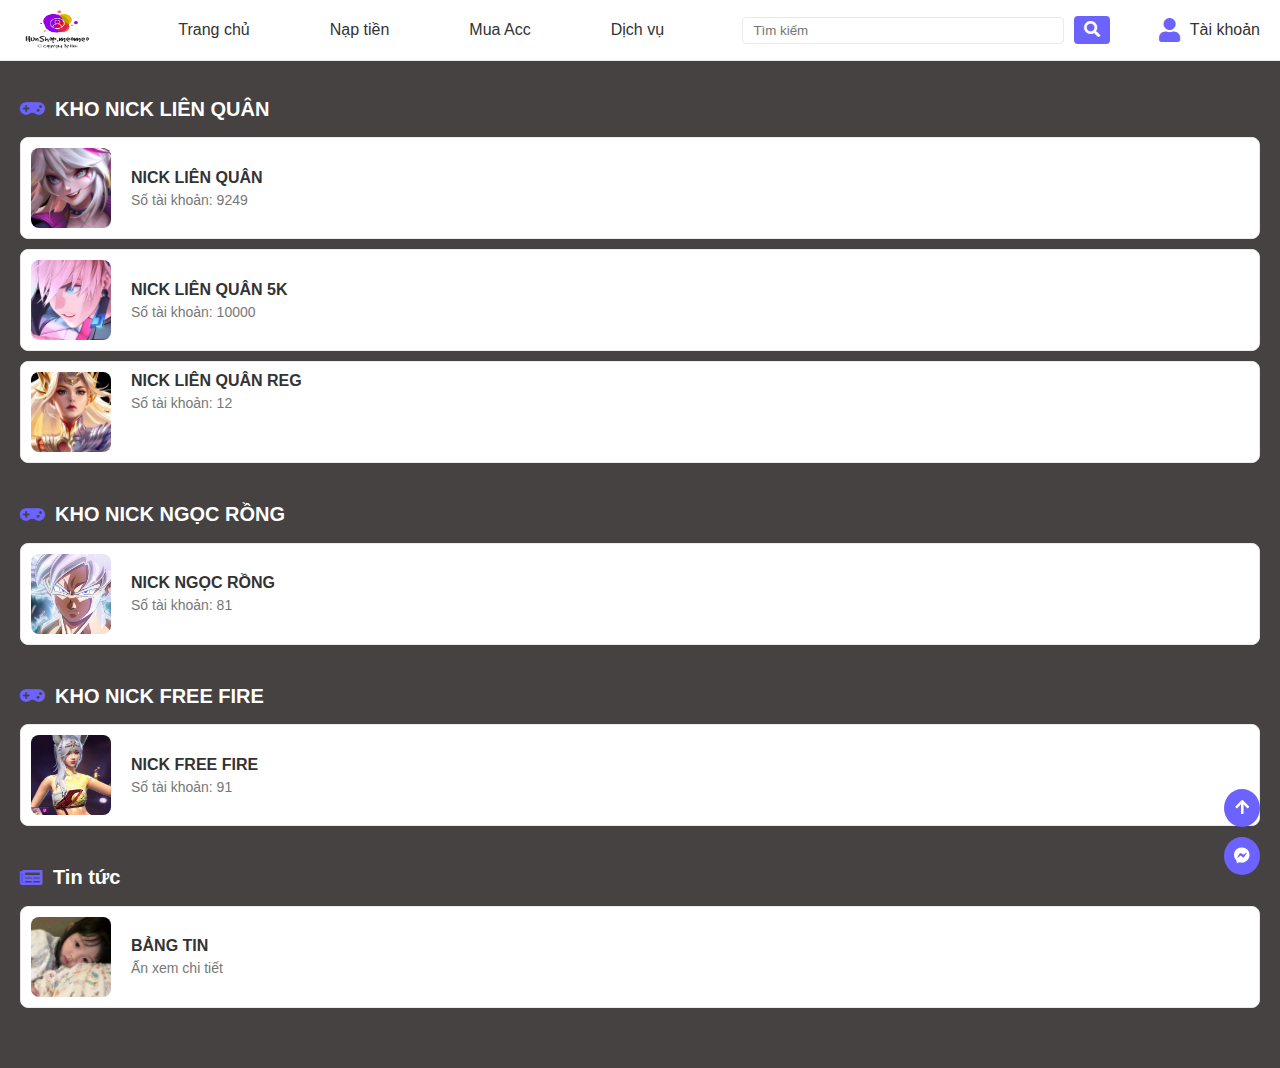
<file: banacc/form.html>
<!DOCTYPE html>
<html>
<head>
    <meta charset="UTF-8">
    <title>Shop Game</title>
    <link href="https://cdnjs.cloudflare.com/ajax/libs/font-awesome/5.15.3/css/all.min.css" rel="stylesheet"/>
    <link href="https://fonts.googleapis.com/css2?family=Roboto:wght@400;500;700&display=swap" rel="stylesheet"/>
    <link rel="stylesheet" href="styles.css"> <!-- Liên kết đến tệp CSS -->
</head>
<body>
    <div class="header">
        <img alt="ShopT1 Logo" height="40" src="vc.png" width="80"/>
        <div class="nav">
            <a href="#">Trang chủ</a>
            <a href="#">Nạp tiền</a>
            <a href="#">Mua Acc</a>
            <a href="#">Dịch vụ</a>
        </div>
        <div class="search">
            <input placeholder="Tìm kiếm" type="text"/>
            <button>
                <i class="fas fa-search"></i>
            </button>
        </div>
        <div class="user">
            <i class="fas fa-user"></i>
            <span>Tài khoản</span>
        </div>
    </div>
    <div class="content">
        <div class="section">
            <h2>
                <i class="fas fa-gamepad"></i>
                KHO NICK LIÊN QUÂN
                <a class="view-all" href="#"></a>
            </h2>
            <div class="card">
                <img alt="Nick Ngọc Rồng" height="80" src="aoi1.jpg" width="80"/>
                <div class="details">
                    <h3>NICK LIÊN QUÂN</h3>
                    <p>Số tài khoản: 9249</p>
                </div>
            </div>
            <div class="card">
                <img alt="Nick Liên Minh ĐTCL 5k" height="80" src="lavi.jpg" width="80"/>
                <div class="details">
                    <h3>NICK LIÊN QUÂN 5K</h3>
                    <p>Số tài khoản: 10000</p>
                </div>
            </div>
            <div class="card">
                <a href="reg1.html">
                    <img alt="Nick Liên Minh ĐTCL TFT" height="80" src="yena1.jpg" width="80"/>
                    <div class="details">
                        <h3>NICK LIÊN QUÂN REG</h3>
                        <p>Số tài khoản: 12</p>
                    </div>
                </a>
            </div>
            
        </div>
        <div class="section">
            <h2>
                <i class="fas fa-gamepad"></i>
                KHO NICK NGỌC RỒNG
                <a class="view-all" href="#"></a>
            </h2>
            <div class="card">
                <img alt="Nick Hải Tặc" height="80" src="nro.jpg" width="80"/>
                <div class="details">
                    <h3>NICK NGỌC RỒNG</h3>
                    <p>Số tài khoản: 81</p>
                </div>
            </div>
        </div>
        <div class="section">
            <h2>
                <i class="fas fa-gamepad"></i>
                KHO NICK FREE FIRE
                <a class="view-all" href="#"></a>
            </h2>
            <div class="card">
                <img alt="Nick FI5" height="80" src="ff.jpg" width="80"/>
                <div class="details">
                    <h3>NICK FREE FIRE</h3>
                    <p>Số tài khoản: 91</p>
                </div>
            </div>
        </div>
        <div class="section">
            <h2>
                <i class="fas fa-newspaper"></i>
                Tin tức
                <a class="view-all" href="#"></a>
            </h2>
            <div class="card">
                <img alt="Tin tức" height="80" src="baby.jpg" width="80"/>
                <div class="details">
                    <h3>BẢNG TIN</h3>
                    <p>Ấn xem chi tiết</p>
                </div>
            </div>
        </div>
    </div>
    
    <div class="floating-buttons">
        <a href="#">
            <i class="fas fa-arrow-up"></i>
        </a>
        <a href="#">
            <i class="fab fa-facebook-messenger"></i>
        </a>
    </div>
</body>
</html>
</file>
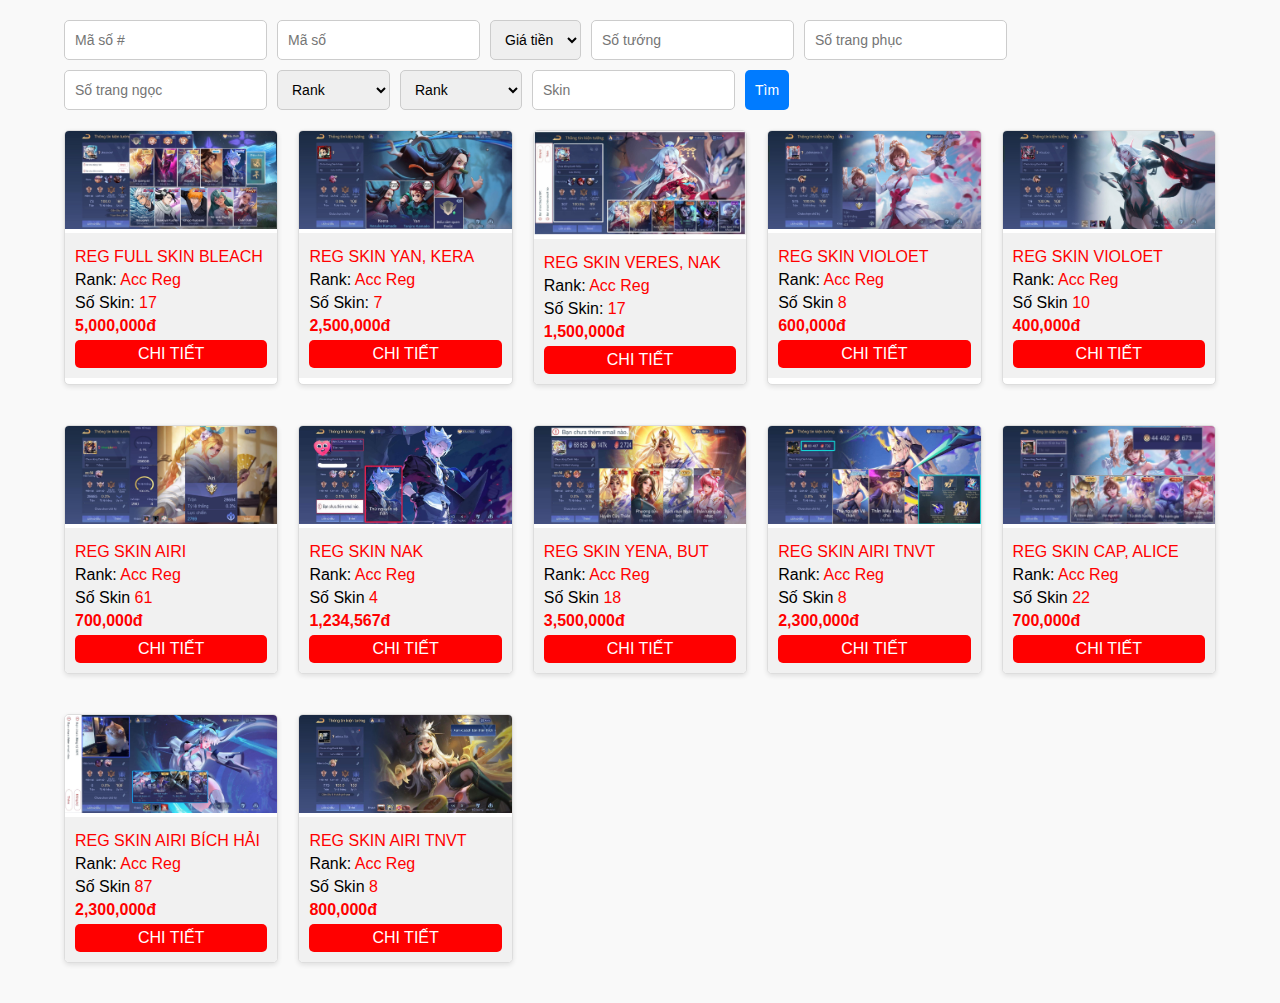
<file: banacc/reg1.html>
<!DOCTYPE html>
<html lang="vi">
<head>
    <meta charset="UTF-8">
    <meta name="viewport" content="width=device-width, initial-scale=1.0">
    <title>Web Page</title>
    <link href="https://cdnjs.cloudflare.com/ajax/libs/font-awesome/5.15.3/css/all.min.css" rel="stylesheet"/>
    <link rel="stylesheet" href="styles1.css"> <!-- Đã đổi tên tệp CSS ở đây -->
</head>
<body>
    <div class="container">
        <div class="filters">
            <input placeholder="Mã số #" type="text"/>
            <input placeholder="Mã số" type="text"/>
            <select>
                <option>Giá tiền</option>
                <option>Tất cả</option>
            </select>
            <input placeholder="Số tướng" type="text"/>
            <input placeholder="Số trang phục" type="text"/>
            <input placeholder="Số trang ngọc" type="text"/>
            <select>
                <option>Rank</option>
                <option>Tất cả rank</option>
            </select>
            <select>
                <option>Rank</option>
                <option>Giá cao nhất</option>
            </select>
            <input placeholder="Skin" type="text"/>
            <button>Tìm</button>
        </div>
        <div class="grid">
            <div class="card">
                <img alt="Game account image 1" src="bleach.jpg"/>
                <div class="card-content">
                    <p><span style="color: red;">REG FULL SKIN BLEACH</span></p>
                    <p>Rank: <span style="color: red;">Acc Reg</span></p>
                    <p>Số Skin: <span style="color: red;">17</span></p>
                    <p class="price">5,000,000đ</p>
                    <div class="details">CHI TIẾT</div>
                </div>
            </div>
            <div class="card">
                <img alt="Game account image 2" src="kerayan.jpg"/>
                <div class="card-content">
                    <p><span style="color: red;">REG SKIN YAN, KERA</span></p>
                    <p>Rank: <span style="color: red;">Acc Reg</span></p>
                    <p>Số Skin: <span style="color: red;">7</span></p>
                    <p class="price">2,500,000đ</p>
                    <div class="details">CHI TIẾT</div>
                </div>
            </div>
            <div class="card">
                <img alt="Game account image 3" src="vereskmn.jpg"/>
                <div class="card-content">
                    <p><span style="color: red;">REG SKIN VERES, NAK</span></p>
                    <p>Rank: <span style="color: red;">Acc Reg</span></p>
                    <p>Số Skin: <span style="color: red;">17</span></p>
                    <p class="price">1,500,000đ</p>
                    <div class="details">CHI TIẾT</div>
                </div>
            </div>
            <div class="card">
                <img alt="Game account image 4" src="vio.jpg"/>
                <div class="card-content">
                    <p><span style="color: red;">REG SKIN VIOLOET</span></p>
                    <p>Rank: <span style="color: red;">Acc Reg</span></p>
                    <p>Số Skin <span style="color: red;">8</span></p>
                    <p class="price">600,000đ</p>
                    <div class="details">CHI TIẾT</div>
                </div>
            </div>
            <div class="card">
                <img alt="Game account image 5" src="vio2.jpg"/>
                <div class="card-content">
                    <p><span style="color: red;">REG SKIN VIOLOET</span></p>
                    <p>Rank: <span style="color: red;">Acc Reg</span></p>
                    <p>Số Skin <span style="color: red;">10</span></p>
                    <p class="price">400,000đ</p>
                    <div class="details">CHI TIẾT</div>
                </div>
            </div>
            <div class="card">
                <img alt="Game account image 6" src="ari.jpg"/>
                <div class="card-content">
                    <p><span style="color: red;">REG SKIN AIRI</span></p>
                    <p>Rank: <span style="color: red;">Acc Reg</span></p>
                    <p>Số Skin <span style="color: red;">61</span></p>
                    <p class="price">700,000đ</p>
                    <div class="details">CHI TIẾT</div>
                </div>
            </div>
            <div class="card">
                <img alt="Game account image 7" src="nakvt.jpg"/>
                <div class="card-content">
                    <p><span style="color: red;">REG SKIN NAK</span></p>
                    <p>Rank: <span style="color: red;">Acc Reg</span></p>
                    <p>Số Skin <span style="color: red;">4</span></p>
                    <p class="price">1,234,567đ</p>
                    <div class="details">CHI TIẾT</div>
                </div>
            </div>
            <div class="card">
                <img alt="Game account image 8" src="yena.jpg"/>
                <div class="card-content">
                    <p><span style="color: red;">REG SKIN YENA, BUT</span></p>
                    <p>Rank: <span style="color: red;">Acc Reg</span></p>
                    <p>Số Skin <span style="color: red;">18</span></p>
                    <p class="price">3,500,000đ</p>
                    <div class="details">CHI TIẾT</div>
                </div>
            </div>
            <div class="card">
                <img alt="Game account image 8" src="arivt2.jpg"/>
                <div class="card-content">
                    <p><span style="color: red;">REG SKIN AIRI TNVT</span></p>
                    <p>Rank: <span style="color: red;">Acc Reg</span></p>
                    <p>Số Skin <span style="color: red;">8</span></p>
                    <p class="price">2,300,000đ</p>
                    <div class="details">CHI TIẾT</div>
                </div>
            </div>
            <div class="card">
                <img alt="Game account image 8" src="cap.jpg"/>
                <div class="card-content">
                    <p><span style="color: red;">REG SKIN CAP, ALICE</span></p>
                    <p>Rank: <span style="color: red;">Acc Reg</span></p>
                    <p>Số Skin <span style="color: red;">22</span></p>
                    <p class="price">700,000đ</p>
                    <div class="details">CHI TIẾT</div>
                </div>
            </div>
            <div class="card">
                <img alt="Game account image 8" src="arivt.jpg"/>
                <div class="card-content">
                    <p><span style="color: red;">REG SKIN AIRI BÍCH HẢI</span></p>
                    <p>Rank: <span style="color: red;">Acc Reg</span></p>
                    <p>Số Skin <span style="color: red;">87</span></p>
                    <p class="price">2,300,000đ</p>
                    <div class="details">CHI TIẾT</div>
                </div>
            </div>
            <div class="card">
                <img alt="Game account image 8" src="aoi.jpg"/>
                <div class="card-content">
                    <p><span style="color: red;">REG SKIN AIRI TNVT</span></p>
                    <p>Rank: <span style="color: red;">Acc Reg</span></p>
                    <p>Số Skin <span style="color: red;">8</span></p>
                    <p class="price">800,000đ</p>
                    <div class="details">CHI TIẾT</div>
                </div>
            </div>
        </div>
    </div>
</body>
</html>
</file>
<file: banacc/styles.css>
body {
    font-family: 'Calibri', sans-serif;
    margin: 0;
    padding: 0;
    background: #464242;
    color: #fff;
    background-size: cover;
    
}
.header {
    background-color: #fff;
    padding: 10px 20px;
    display: flex;
    align-items: center;
    justify-content: space-between;
    border-bottom: 1px solid #eaeaea;
}
.header img {
    height: 40px;
}
.header .nav {
    display: flex;
    align-items: center;
}
.header .nav a {
    margin: 0 40px;
    color: #333;
    text-decoration: none;
    font-weight: 500;
}
.header .nav a:hover {
    color: #6c63ff;
}
.header .search {
    display: flex;
    align-items: center;
}
.header .search input {
    padding: 5px 10px;
    border: 1px solid #eaeaea;
    border-radius: 4px;
    margin-right: 10px;
    width: 300px;
}
.header .search button {
    background-color: #6c63ff;
    color: #fff;
    border: none;
    padding: 5px 10px;
    border-radius: 4px;
    cursor: pointer;
    font-size: 16px;
}
.header .search button:hover {
    background-color: #464242;
}
.header .user {
    display: flex;
    align-items: center;
}
.header .user i {
    margin-left: 10px;
    color: #6c63ff;
    cursor: pointer;
    font-size: 24px;
}
.content {
    padding: 20px;
}
.section {
    margin-bottom: 40px;
}
.section h2 {
    font-size: 20px;
    color: #fff;
    display: flex;
    align-items: center;
}
.section h2 i {
    margin-right: 10px;
    color: #6c63ff;
}
.section .view-all {
    margin-left: auto;
    color: #ffffff;
    text-decoration: none;
    font-size: 14px;
}
.section .view-all:hover {
    text-decoration: underline;
}
.card {
    background-color: #fff;
    border: 1px solid #eaeaea;
    border-radius: 8px;
    padding: 10px;
    margin: 10px 0;
    display: flex;
    align-items: center;
    cursor: pointer;
}
.card img {
    border-radius: 8px;
    width: 80px;
    height: 80px;
    object-fit: cover;
}
.card .details {
    margin-left: 20px;
}
.card .details h3 {
    margin: 0;
    font-size: 16px;
    color: #333
}
.card .details p {
    margin: 5px 0 0;
    color: #777;
    font-size: 14px;
}
.footer {
    background-color: #6c63ff;
    color: #fff;
    padding: 20px;
    display: flex;
    justify-content: space-between;
}
.footer .logo {
    display: flex;
    align-items: center;
}
.footer .logo img {
    height: 40px;
}
.footer .info a {
    color: #fff;
    text-decoration: none;
    margin: 0 10px;
}
.footer .info a:hover {
    text-decoration: underline;
}
.footer .contact {
    display: flex;
    flex-direction: column;
}
.footer .contact a {
    color: #fff;
    text-decoration: none;
    margin: 5px 0;
}
.footer .contact a:hover {
    text-decoration: underline;
}
.floating-buttons {
    position: fixed;
    bottom: 20px;
    right: 20px;
    display: flex;
    flex-direction: column;
}
.floating-buttons a {
    background-color: #6c63ff;
    color: #fff;
    padding: 10px;
    border-radius: 50%;
    margin: 5px 0;
    text-align: center;
    transition: background-color 0.3s;
}
.floating-buttons a:hover {
    background-color: #5a54d6;
}
.header .user span {
    margin-left: 10px; /* Tăng khoảng cách giữa biểu tượng và chữ "Tài khoản" */
    color: #333; /* Màu chữ */
    font-size: 16px; /* Kích thước chữ */
}
.card a {
    display: flex;
    text-decoration: none;
    color: inherit; /* Giữ màu của văn bản như thiết lập ban đầu */
}
.card:hover {
    background-color: #f9f9f9; /* Đổi màu nền khi hover vào card */
    transition: background-color 0.3s ease;
}
</file>
<file: banacc/styles1.css>
body {
    font-family: Arial, sans-serif;
    background-color: #f9f9f9;
    margin: 0;
    padding: 0;
}

.container {
    width: 90%;
    margin: 20px auto;
}

.filters {
    display: flex;
    flex-wrap: wrap;
    gap: 10px;
    margin-bottom: 20px;
}

.filters input, .filters select, .filters button {
    padding: 10px;
    border: 1px solid #ccc;
    border-radius: 5px;
    font-size: 14px;
}

.filters button {
    background-color: #007bff;
    color: white;
    border: none;
    cursor: pointer;
}

.filters button:hover {
    background-color: #0056b3;
}

.card {
    background-color: white;
    border: 1px solid #ddd;
    border-radius: 5px;
    overflow: hidden;
    margin-bottom: 20px;
    box-shadow: 0 2px 5px rgba(0, 0, 0, 0.1);
}

.card img {
    width: 100%;
    height: auto;
}

.card-content {
    padding: 10px;
    background-color: #f1f1f1;
}

.card-content p {
    margin: 5px 0;
}

.card-content .price {
    color: red;
    font-weight: bold;
}

.card-content .details {
    background-color: red;
    color: white;
    padding: 5px 10px;
    border-radius: 5px;
    text-align: center;
    cursor: pointer;
}

.card-content .details:hover {
    background-color: darkred;
}

.grid {
    display: grid;
    grid-template-columns: repeat(auto-fill, minmax(200px, 1fr));
    gap: 20px;
}
</file>
